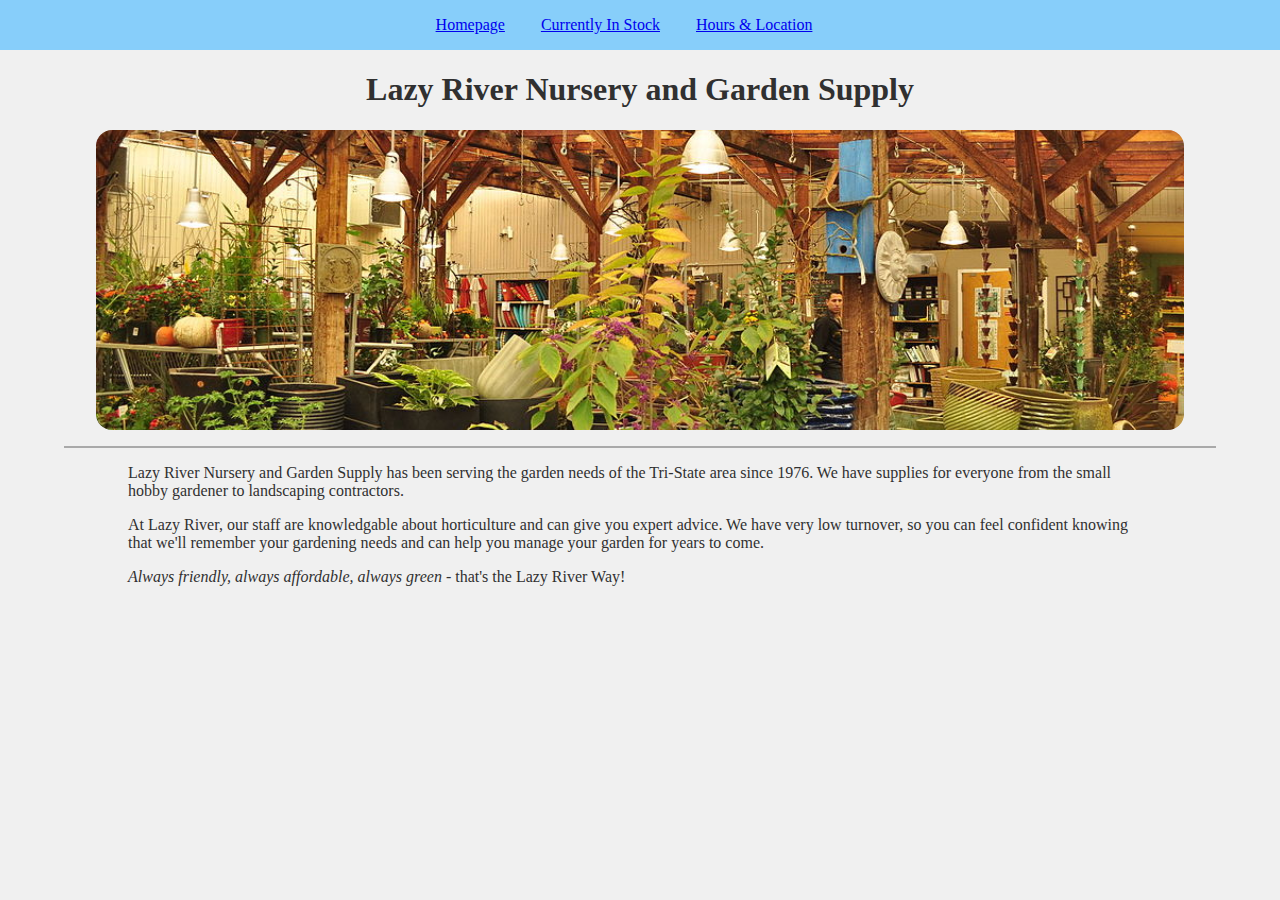
<file: index.html>
<!DOCTYPE html>
<html lang="en">
<head>
    <meta charset="UTF-8">
    <meta http-equiv="X-UA-Compatible" content="IE=edge">
    <meta name="viewport" content="width=device-width, initial-scale=1.0">
    <title>Lazy River Nursery and Garden Supply</title>
    <link rel="stylesheet" href="common.css">
    <link rel="stylesheet" href="index.css">
</head>
<body>
    <nav>
        <a href="index.html">Homepage</a>
        <a href="instock.html">Currently In Stock</a>
        <a href="info.html">Hours & Location</a>
    </nav>
    <header>
        <h1>Lazy River Nursery and Garden Supply</h1>
        <div id="header-img"><div><img src="./starter_files/images/store-interior.jpg" alt="Store Interior"></div></div>
    </header>
    <div class="separator"></div>
    <main>
        <p>Lazy River Nursery and Garden Supply has been serving the garden needs of the Tri-State area since 1976. We have supplies for everyone from the small hobby gardener to landscaping contractors.</p>
        <p>At Lazy River, our staff are knowledgable about horticulture and can give you expert advice. We have very low turnover, so you can feel confident knowing that we'll remember your gardening needs and can help you manage your garden for years to come.</p>
        <p><i>Always friendly, always affordable, always green</i> - that's the Lazy River Way!</p>
    </main>
</body>
</html>
</file>
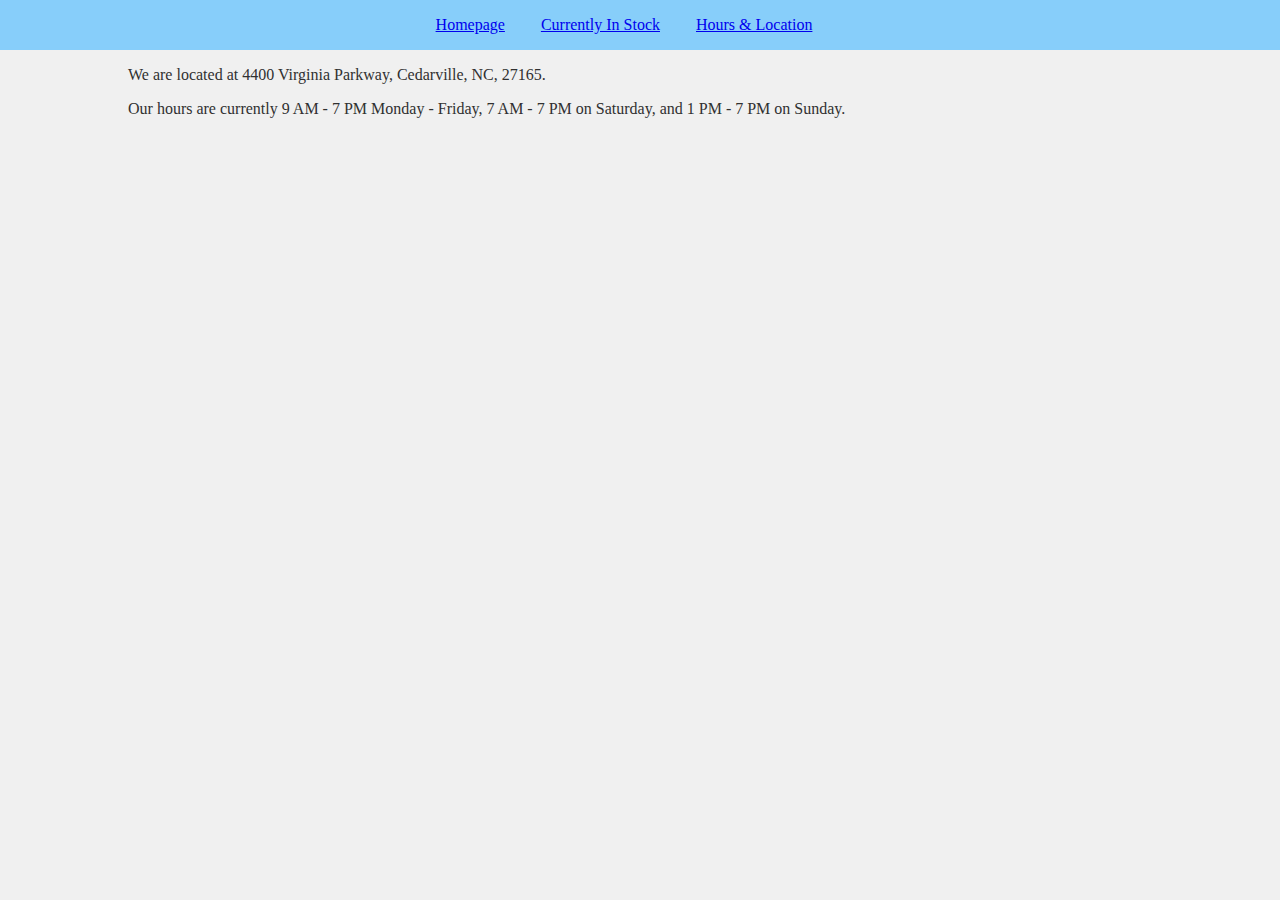
<file: info.html>
<!DOCTYPE html>
<html lang="en">
<head>
    <meta charset="UTF-8">
    <meta http-equiv="X-UA-Compatible" content="IE=edge">
    <meta name="viewport" content="width=device-width, initial-scale=1.0">
    <title>Store Info</title>
    <link rel="stylesheet" href="common.css">
</head>
<body>
    <nav>
        <a href="index.html">Homepage</a>
        <a href="instock.html">Currently In Stock</a>
        <a href="info.html">Hours & Location</a>
    </nav>
    <main>
        <p>We are located at 4400 Virginia Parkway, Cedarville, NC, 27165.</p>
        <p>Our hours are currently 9 AM - 7 PM Monday - Friday, 7 AM - 7 PM on Saturday, and 1 PM - 7 PM on Sunday.</p>
    </main>
</body>
</html>
</file>
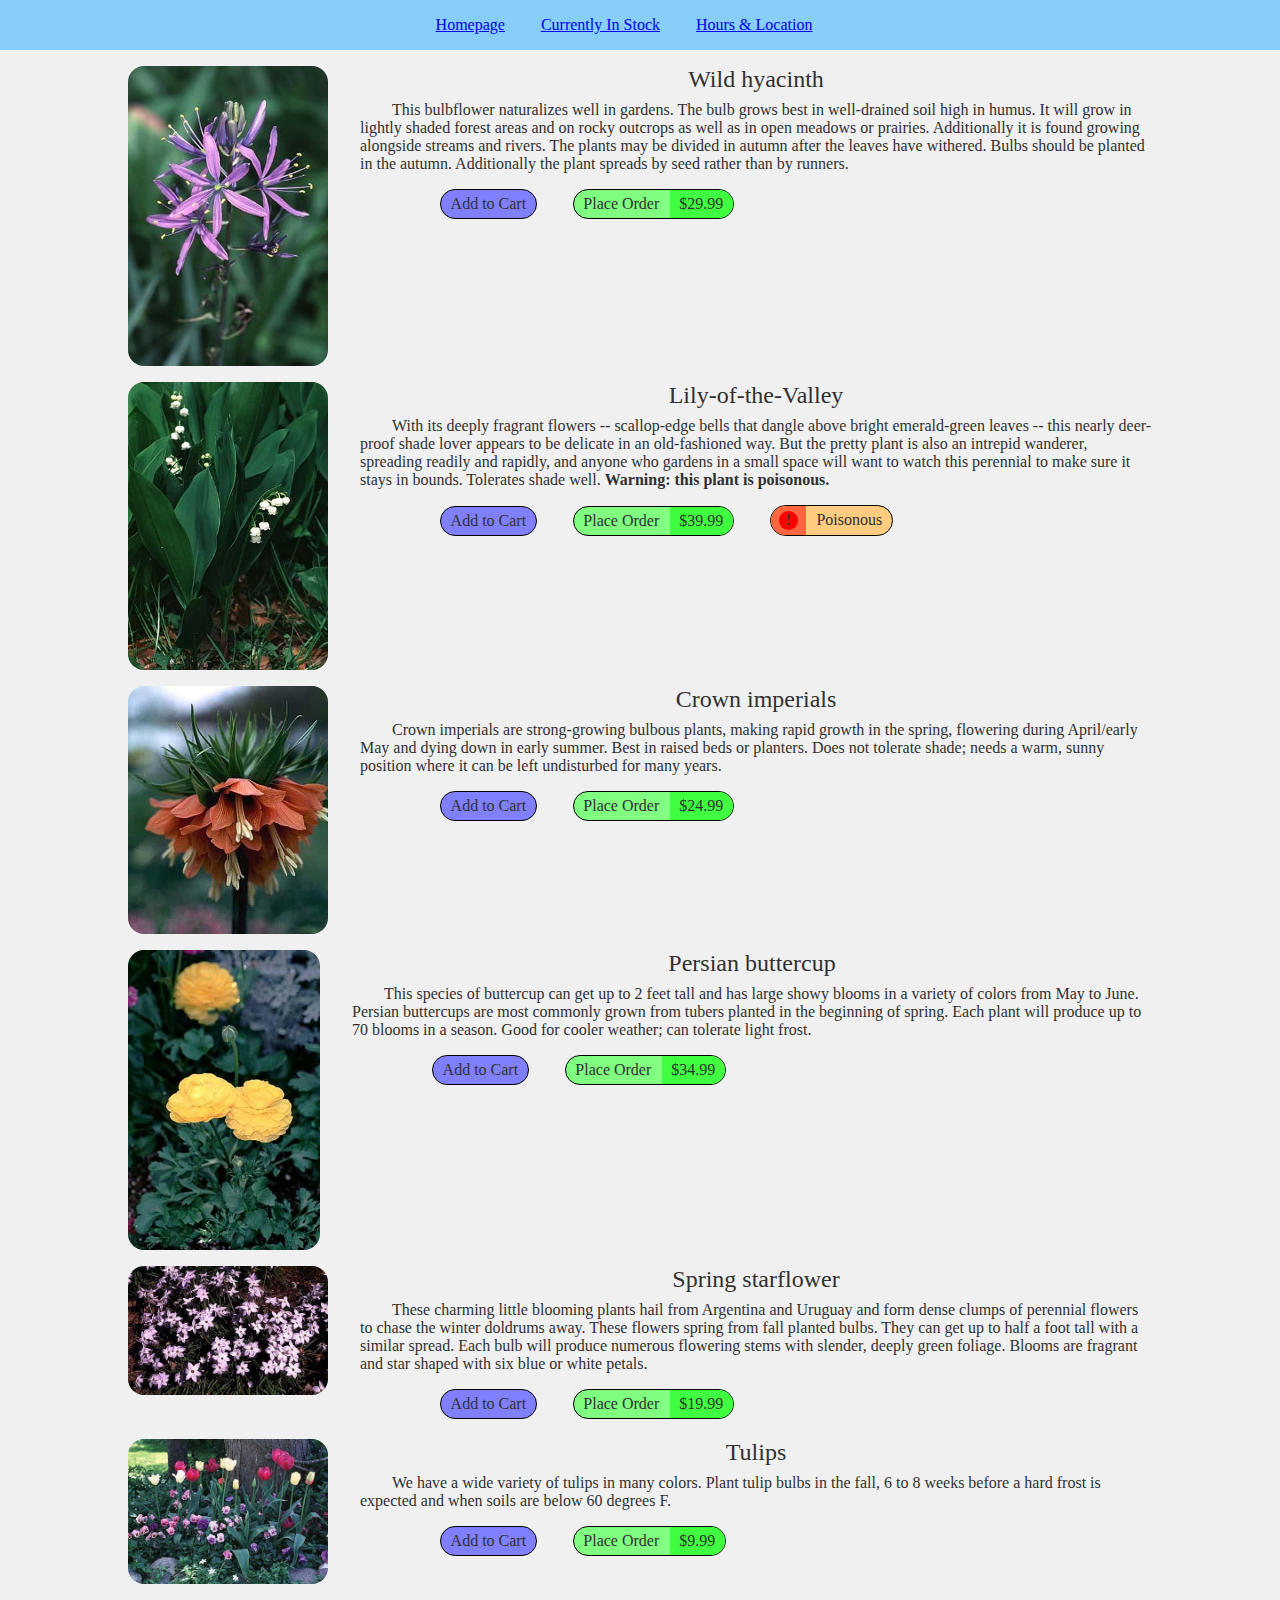
<file: instock.html>
<!DOCTYPE html>
<html lang="en">
<head>
    <meta charset="UTF-8">
    <meta http-equiv="X-UA-Compatible" content="IE=edge">
    <meta name="viewport" content="width=device-width, initial-scale=1.0">
    <title>Currently In Stock</title>
    <link rel="stylesheet" href="common.css">
    <link rel="stylesheet" href="instock.css">
</head>
<body>
    <nav>
        <a href="index.html">Homepage</a>
        <a href="instock.html">Currently In Stock</a>
        <a href="info.html">Hours & Location</a>
    </nav>
    <main>
        <article>
            <img src="./starter_files/images/wild-hyacinth.jpg" alt="Wild hyacinth">
            <div class="title">Wild hyacinth</div>
            <p>This bulbflower naturalizes well in gardens. The bulb grows best in well-drained soil high in humus. It will grow in lightly shaded forest areas and on rocky outcrops as well as in open meadows or prairies. Additionally it is found growing alongside streams and rivers. The plants may be divided in autumn after the leaves have withered. Bulbs should be planted in the autumn. Additionally the plant spreads by seed rather than by runners.</p>
            <a class="button addcart" href="cart?add=wildhyacinth">Add to Cart</a>
            <a class="button buy" href="store?product=wildhyacinth">Place Order <span class="price">$29.99</span></a>
        </article>
        <article>
            <img src="./starter_files/images/lily-of-the-valley.jpg" alt="Lily-of-the-Valley">
            <div class="title">Lily-of-the-Valley</div>
            <p>With its deeply fragrant flowers -- scallop-edge bells that dangle above bright emerald-green leaves -- this nearly deer-proof shade lover appears to be delicate in an old-fashioned way. But the pretty plant is also an intrepid wanderer, spreading readily and rapidly, and anyone who gardens in a small space will want to watch this perennial to make sure it stays in bounds. Tolerates shade well. <strong>Warning: this plant is poisonous.</strong></p>
            <a class="button addcart" href="cart?add=lilyofthevalley">Add to Cart</a>
            <a class="button buy" href="store?product=lilyofthevalley">Place Order <span class="price">$39.99</span></a>
            <a class="button warning" href="warning?type=poison"><span><span class="warn-circle"><span>!</span></span></span> Poisonous</a>
        </article>
        <article>
            <img src="./starter_files/images/crown-imperials.jpg" alt="Crown imperials">
            <div class="title">Crown imperials</div>
            <p>Crown imperials are strong-growing bulbous plants, making rapid growth in the spring, flowering during April/early May and dying down in early summer. Best in raised beds or planters. Does not tolerate shade; needs a warm, sunny position where it can be left undisturbed for many years.</p>
            <a class="button addcart" href="cart?add=crownimperials">Add to Cart</a>
            <a class="button buy" href="store?product=crownimperials">Place Order <span class="price">$24.99</span></a>
        </article>
        <article>
            <img src="./starter_files/images/persian-buttercup.jpg" alt="Persian buttercup">
            <div class="title">Persian buttercup</div>
            <p>This species of buttercup can get up to 2 feet tall and has large showy blooms in a variety of colors from May to June. Persian buttercups are most commonly grown from tubers planted in the beginning of spring. Each plant will produce up to 70 blooms in a season. Good for cooler weather; can tolerate light frost.</p>
            <a class="button addcart" href="cart?add=persianbuttercup">Add to Cart</a>
            <a class="button buy" href="store?product=persianbuttercup">Place Order <span class="price">$34.99</span></a>
        </article>
        <article>
            <img src="./starter_files/images/spring-starflower.jpg" alt="Spring starflower">
            <div class="title">Spring starflower</div>
            <p>These charming little blooming plants hail from Argentina and Uruguay and form dense clumps of perennial flowers to chase the winter doldrums away. These flowers spring from fall planted bulbs. They can get up to half a foot tall with a similar spread. Each bulb will produce numerous flowering stems with slender, deeply green foliage. Blooms are fragrant and star shaped with six blue or white petals.</p>
            <a class="button addcart" href="cart?add=springstarflower">Add to Cart</a>
            <a class="button buy" href="store?product=springstarflower">Place Order <span class="price">$19.99</span></a>
        </article>
        <article>
            <img src="./starter_files/images/tulips.jpg" alt="Tulips">
            <div class="title">Tulips</div>
            <p>We have a wide variety of tulips in many colors. Plant tulip bulbs in the fall, 6 to 8 weeks before a hard frost is expected and when soils are below 60 degrees F.</p>
            <a class="button addcart" href="cart?add=tulips">Add to Cart</a>
            <a class="button buy" href="store?product=tulips">Place Order <span class="price">$9.99</span></a>
        </article>
    </main>
</body>
</html>
</file>
<file: common.css>
body
{
    background-color: #f0f0f0;
    color: #303030;
    margin: 0;
}
div.separator
{
    background-color: darkgray;
    margin: 1em 5%;
    height: 2px;
}
main
{
    margin: 1em auto;
    width: 80%;
}
nav
{
    background-color: lightskyblue;
    margin-bottom: 1em;
    padding-top: 1em;
    padding-bottom: 1em;
    position: sticky;
    top: 0;
    text-align: center;
}
nav a
{
    margin-right: 2em;
}
</file>
<file: index.css>
h1
{
    text-align: center;
}

#header-img, #header-img div
{
    display: flex;
    justify-content: center;
    align-items: center;
    height: 300px;
    overflow: hidden;
}

#header-img div
{
    width: 85%;
    height: 100%;
    border-radius: 1em;
}

#header-img div img
{
    width: 100%;
    height: 100%;
    object-fit: cover;
}
</file>
<file: instock.css>
article
{
    overflow: hidden;
    margin-bottom: 1em;
}
article div.title
{
    text-align: center;
    font-size: 150%;
}
article img
{
    max-width: 200px;
    max-height: 300px;
    border-radius: 1em;
    float: left;
    margin-right: 2em;
}
article p
{
    margin-top: 0.5em;
    text-indent: 2em;
}
a.button
{
    display: inline-block;
    color: inherit;
    border: 1px solid black;
    border-radius: 2rem;
    text-decoration: none;
    transition: 0.3s;
    overflow: hidden;
}
a.button:hover
{
    transform: translate(0, -0.25em);
    filter: drop-shadow(0 0.25em 2px #00000080);
}
a.addcart
{
    background-color: #8080ff;
    padding: 0.3em 0.6em;
    margin-left: 5rem;
}
a.buy
{
    background-color: #80ff80;
    padding-left: 0.6em;
    margin-left: 2rem;
}
a.buy>.price
{
    display: inline-block;
    background-color: #40ff40;
    padding: 0.3em 0.6em;
    margin-left: 0.4em;
}
a.warning
{
    background-color: #ffcc80;
    padding-right: 0.6em;
    margin-left: 2rem;
}
a.warning>span
{
    display: inline-block;
    background-color: #ff6640;
    padding: 0.3em 0.5em;
    margin-right: 0.4em;
}
.warn-circle
{
    display: flex;
    flex-direction: column;
    justify-content: center;
    height: 1.2em;
}
.warn-circle>span
{
    text-align: center;
    background-color: red;
    width: 1.2em;
    height: 1.2em;
    border-radius: 1rem;
}
</file>
